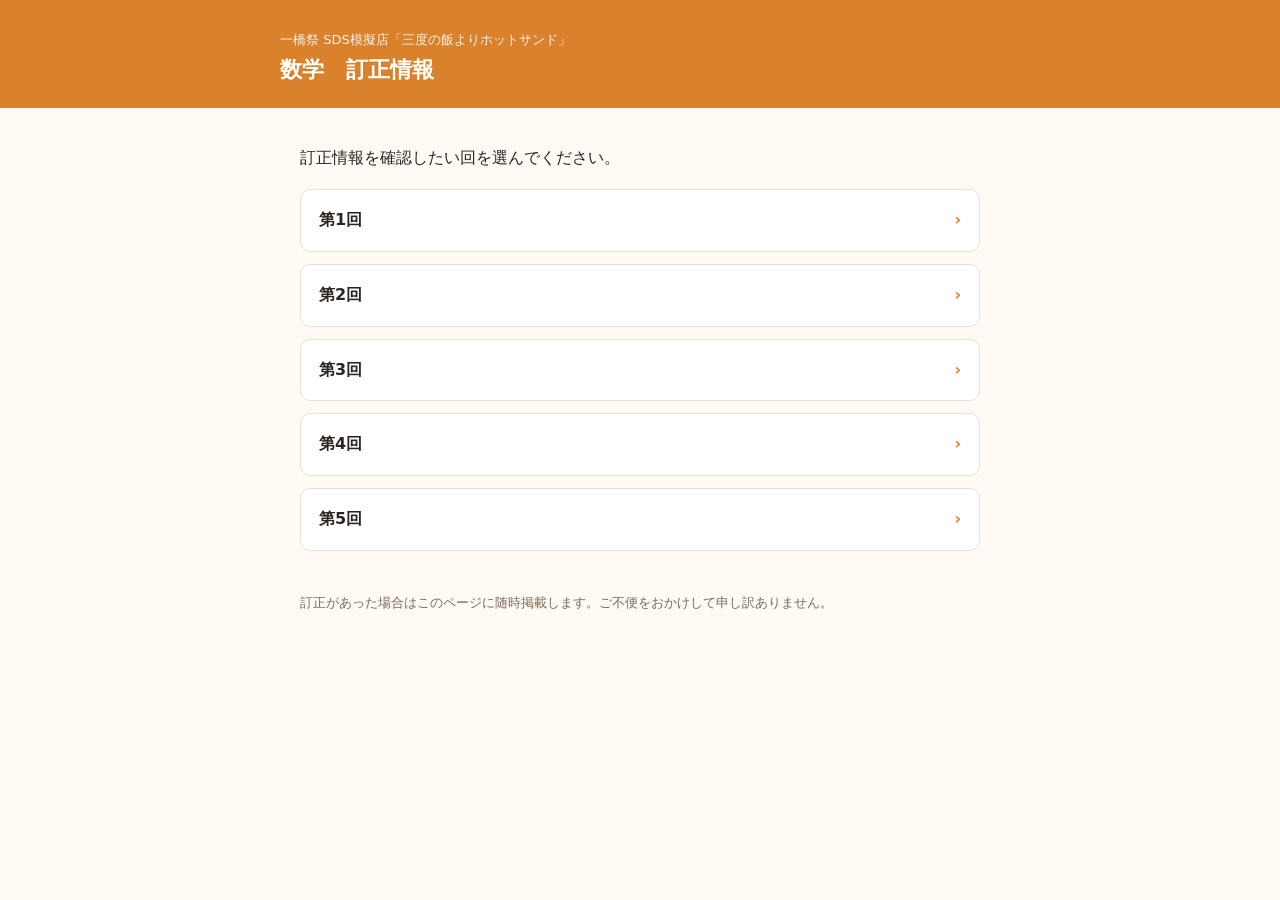
<file: index.html>
<!DOCTYPE html>
<html lang="ja">
<head>
<meta charset="utf-8">
<meta name="viewport" content="width=device-width, initial-scale=1">
<title>数学 訂正情報｜三度の飯よりホットサンド</title>
<link rel="stylesheet" href="./style.css">
</head>
<body>
<header>
  <div class="inner">
    <p>一橋祭 SDS模擬店「三度の飯よりホットサンド」</p>
    <h1>数学　訂正情報</h1>
  </div>
</header>
<main>
  <p>訂正情報を確認したい回を選んでください。</p>
  <ul class="list">
    <li><a href="1">第1回</a></li>
    <li><a href="2">第2回</a></li>
    <li><a href="3">第3回</a></li>
    <li><a href="4">第4回</a></li>
    <li><a href="5">第5回</a></li>
  </ul>
</main>
<footer>
  訂正があった場合はこのページに随時掲載します。ご不便をおかけして申し訳ありません。
</footer>
</body>
</html>
</file>
<file: style.css>
:root {
  --bg: #fffaf3;
  --card: #ffffff;
  --text: #2b2420;
  --muted: #7a6a5e;
  --accent: #d9822b;
  --line: #eadfd2;
}
* { box-sizing: border-box; }
body {
  margin: 0;
  background: var(--bg);
  color: var(--text);
  font-family: system-ui, -apple-system, "Hiragino Sans", "Noto Sans JP", sans-serif;
  line-height: 1.8;
  font-size: 16px;
}
header {
  background: var(--accent);
  color: #fff;
  padding: 28px 20px 22px;
}
header .inner, main, footer { max-width: 720px; margin: 0 auto; }
header p { margin: 0; font-size: 13px; opacity: .9; }
header h1 { margin: 4px 0 0; font-size: 22px; line-height: 1.4; }
main { padding: 20px; }
#content h2 {
  font-size: 18px;
  border-left: 5px solid var(--accent);
  padding-left: 10px;
  margin: 8px 0 16px;
}
#content h3 {
  font-size: 16px;
  margin: 24px 0 0;
  padding: 10px 14px;
  background: var(--card);
  border: 1px solid var(--line);
  border-radius: 10px 10px 0 0;
  border-bottom: none;
}
#content h3 + ul {
  margin: 0;
  padding: 6px 14px 12px 32px;
  background: var(--card);
  border: 1px solid var(--line);
  border-top: none;
  border-radius: 0 0 10px 10px;
}
#content li { margin: 4px 0; }
#content mjx-container[display="true"] { overflow-x: auto; overflow-y: hidden; }
#content code { background: #f3ebe1; padding: 1px 5px; border-radius: 4px; }
.status { color: var(--muted); }
footer {
  padding: 8px 20px 32px;
  color: var(--muted);
  font-size: 13px;
}
.nav { margin: 0 0 16px; font-size: 14px; }
.nav a { color: var(--accent); }
.list { list-style: none; padding: 0; margin: 0; }
.list li { margin: 0 0 12px; }
.list a {
  display: block; padding: 16px 18px; background: var(--card);
  border: 1px solid var(--line); border-radius: 10px;
  color: var(--text); text-decoration: none; font-weight: 600;
}
.list a::after { content: "›"; float: right; color: var(--accent); }
</file>
